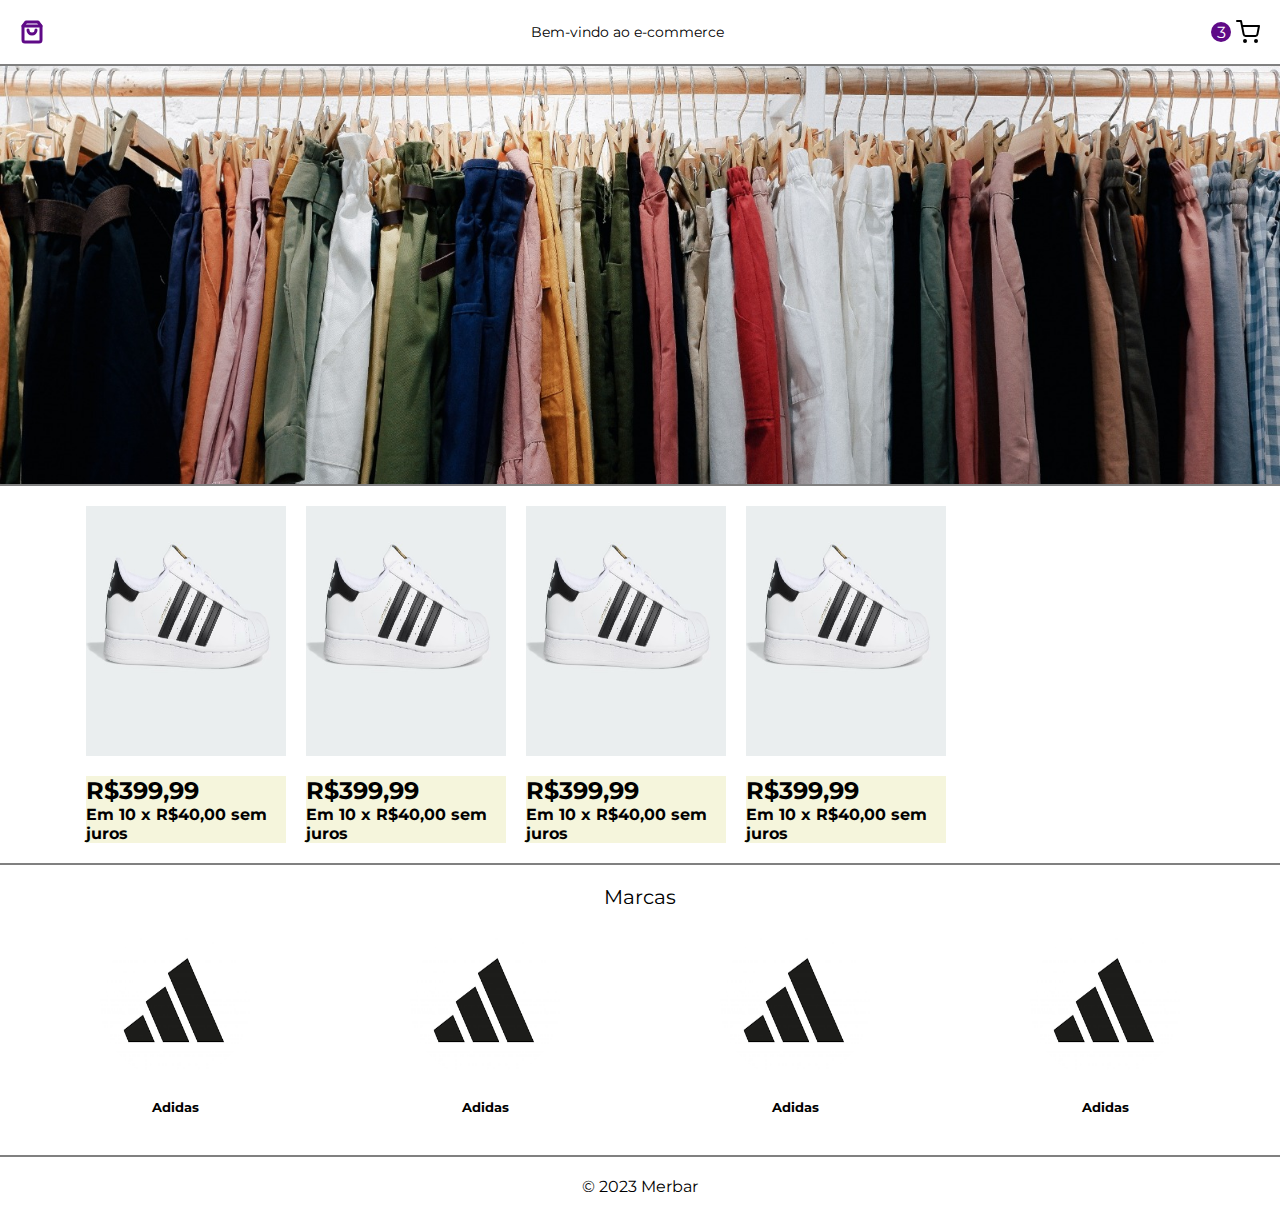
<file: index.html>
<html>
    <head>
        <link rel="stylesheet" href="styles.css">
        <title>Merbar</title>
        <link rel="preconnect" href="https://fonts.googleapis.com">
        <link rel="preconnect" href="https://fonts.gstatic.com" crossorigin>
        <link href="https://fonts.googleapis.com/css2?family=Montserrat:wght@400;500;600;700&display=swap" rel="stylesheet">
    </head>
    <body>
        <header>
            <img 
                src="shopping-bag.svg" 
                alt="Ícone representando uma bolsa de compras"
            >
            <p>
                Bem-vindo ao e-commerce
            </p>
            <div class="carrrinho-de-compras">
                <div class="quantidade">3</div>
                <img src="shopping-cart.svg" alt="Ícone representando um carrinho de compra">
            </div>
        </header>
        <main>
            <section class="banner">
                <img src="Banner.jpeg" alt="Arara de roupas de várias cores">
            </section>
            <section class="itens">
                <div class="container">
                    <a class="item" href="/item">
                        <img src="Superstar.jpeg" alt="tênis da adidas superstar">
                       <div class = "infos">
                        <h2>R$399,99</h2>
                        <h4> Em 10 x R$40,00 sem juros</h4> 
                       </div>
                    </a>
                    <a class="item" href="/item">
                        <img src="Superstar.jpeg" alt="tênis da adidas superstar">
                       <div class = "infos">
                        <h2>R$399,99</h2>
                        <h4> Em 10 x R$40,00 sem juros</h4> 
                       </div>
                    </a>
                    <a class="item" href="/item">
                        <img src="Superstar.jpeg" alt="tênis da adidas superstar">
                       <div class = "infos">
                        <h2>R$399,99</h2>
                        <h4> Em 10 x R$40,00 sem juros</h4> 
                       </div>
                    </a>
                    <a class="item" href="/item">
                        <img src="Superstar.jpeg" alt="tênis da adidas superstar">
                       <div class = "infos">
                        <h2>R$399,99</h2>
                        <h4> Em 10 x R$40,00 sem juros</h4> 
                       </div>
                    </a>
                       
                       
                </div>

            </section>
            <section class="marcas">
                <h6>Marcas</h6>
                <div class="container">
                    <div class="item">

                    <img src="Adidas.jpeg" alt="Simbolo da Adidas">
                    <h5>Adidas</h5>
                    </div>
                    <div class="item">
                        <img src="Adidas.jpeg" alt="Simbolo da Adidas">
                        <h5>Adidas</h5>
                        </div>
                        <div class="item">
                            <img src="Adidas.jpeg" alt="Simbolo da Adidas">
                            <h5>Adidas</h5>
                            </div>
                            <div class="item">
                                <img src="Adidas.jpeg" alt="Simbolo da Adidas">
                                <h5>Adidas</h5>
                                </div>
                    
                </div>
            </section>
        </main>
        <footer>
<p>© 2023 Merbar</p>
        </footer>
    </body>
</html>
</file>
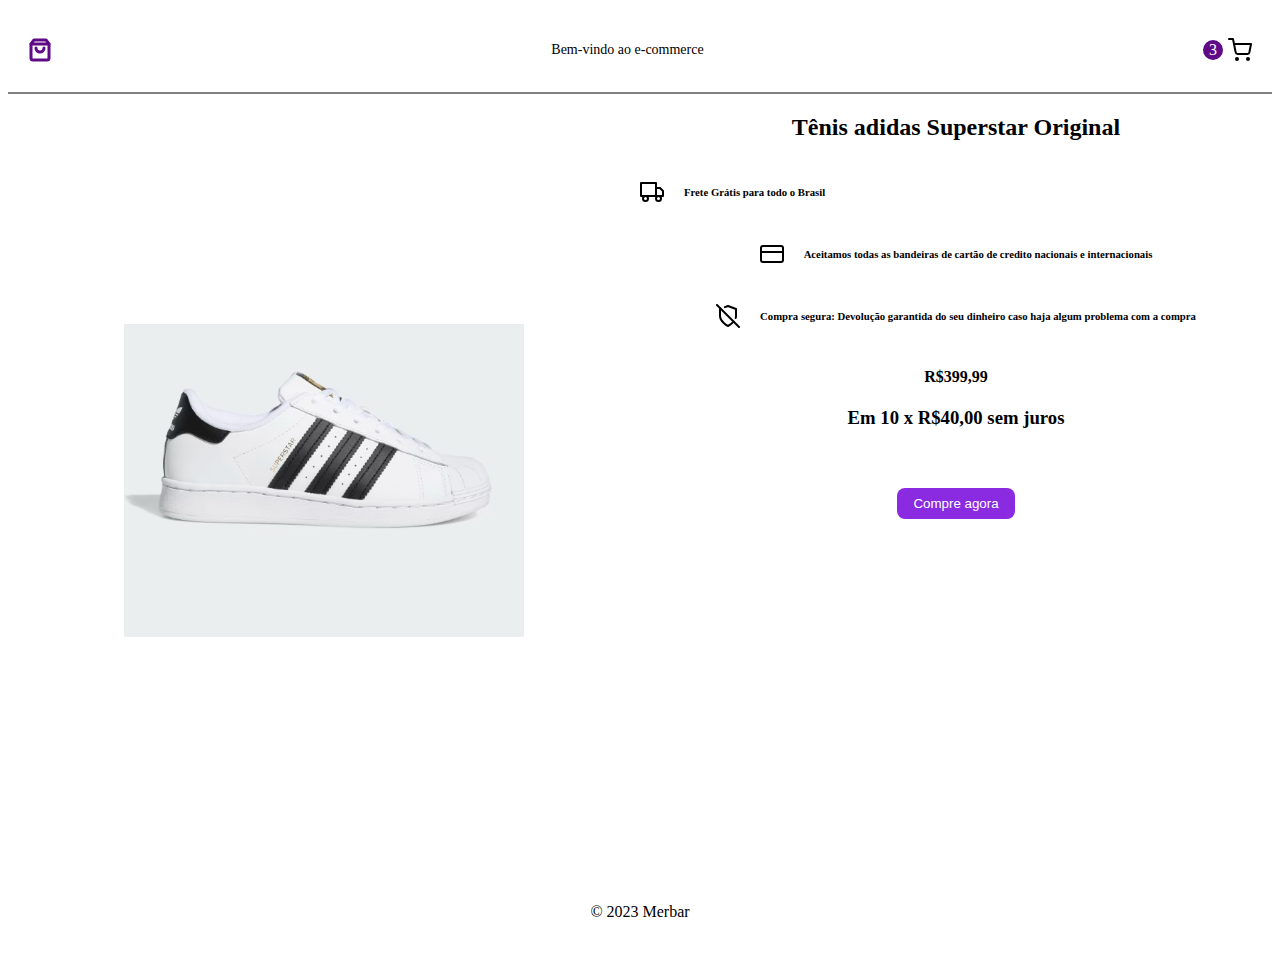
<file: item/index.html>
<html>
    <head>
        <link rel="stylesheet" href="style.css">
    </head>
    <body>
        <header>
            <img 
                src="../shopping-bag.svg" 
                alt="Ícone representando uma bolsa de compras"
            >
            <p>
                Bem-vindo ao e-commerce
            </p>
            <div class="carrrinho-de-compras">
                <div class="quantidade">3</div>
                <img src="../shopping-cart.svg" alt="Ícone representando um carrinho de compra">
            </div>
        </header>
        <main>

                <div class="container-esquerda">
                        <img src="../Superstar.jpeg" alt="tênis da adidas superstar">
                       </div>

                       <div class="container-direita">
                        <h2>Tênis adidas Superstar Original</h2>
                        <div class="frete-gratis">
                            <img src="truck.svg" alt="truck frete">
                            <h6> Frete Grátis para todo o Brasil </h6>   
                        </div>
                        <div class="cartões">
                            <img src="credit-card.svg" alt="cartão de credito">
                            <h6> Aceitamos todas as bandeiras de cartão de credito nacionais e internacionais </h6>   
                        </div>
                        <div class="compra-segura">
                            <img src="shield-off.svg" alt="Compra segura">
                            <h6> Compra segura: Devolução garantida do seu dinheiro caso haja algum problema com a compra </h6>   
                        </div>
                        <div class="Preços-parcelas">
                            <h4>R$399,99</h4>
                        <h3>Em 10 x R$40,00 sem juros</h3> 
                        </div>
                        <div class="button-container">
                            <button>
                                Compre agora
                            </button>

                        </div>
                
                       </div>

        </main>
        <footer>
            <p>© 2023 Merbar</p>
                    </footer>
    </body>
</html>
</file>
<file: styles.css>
* {
    padding: 0;
    margin: 0;
    box-sizing: border-box;
    font-family: 'Montserrat', sans-serif;
}

header {
    display: flex;
    justify-content: space-between;
    align-items: center;
    border-bottom: 2px solid gray;
    padding: 20px 20px;
}

header p {
    font-size: 14px;
}

.quantidade {
    height: 20px;
    width: 20px;
    background-color: #5F0A87;
    border-radius: 50%;

    display: flex;
    align-items: center;
    justify-content: center;
    color: white;
}

.carrrinho-de-compras {
    display: flex;
    gap: 5px;
    align-items: center;
}

.banner {
    width: 100%;
    height: 420px;
    border-bottom: 2px solid gray;
}

.banner img {
    object-fit: cover;
    width: 100%;
    height: 100%;
}

.marcas {
    width: 100%;
    padding: 20px;
    border-bottom: 2px solid gray;
}

.marcas h6 {
    font-size: 20px;
    font-weight: 400;
    text-align: center;
}

.marcas .container {
    width: 100%;
    margin-top: 20px;
    display:flex;
    justify-content: space-around;
    flex-wrap: wrap;
}
.marcas .container .item{
    display: flex;
    flex-direction: column;
    align-items: center;
    gap: 20px;
    margin-bottom: 20px;

}
.marcas .container .item img{
    width: 150px;
    height: 150px;
    border-radius: 50%;

}
.itens{
    width: 100%;
    padding: 20px;
    border-bottom: 2px solid gray;

}
.itens .container{
    width: 80%;
    display: flex;
    flex-wrap: wrap;
    gap:20px;
    margin: o auto;
    justify-content: center;
    
}
.itens .container .item{
    width: 200px;
    cursor: pointer;
    transition: all 300ms;
    text-decoration: none;
    color:black
  
}
.itens .container .item:hover{
    transform: scale(1.03);

}
.itens .container .item img{
    width: 100%;
    height: 250px;
}
.itens .container .item .infos{
    background-color: beige;
    margin-top: 20px;

}
footer {
    text-align: center;
    padding:20px;
}
</file>
<file: item/style.css>
header {
    display: flex;
    justify-content: space-between;
    align-items: center;
    border-bottom: 2px solid gray;
    padding: 20px 20px;
}
header p {
    font-size: 14px;
}
.quantidade {
    height: 20px;
    width: 20px;
    background-color: #5F0A87;
    border-radius: 50%;

    display: flex;
    align-items: center;
    justify-content: center;
    color: white;
}

.carrrinho-de-compras {
    display: flex;
    gap: 5px;
    align-items: center;
}

main {
   height: calc(100vh - 68px - 59px);
   
    display: flex;

}
.container-esquerda{
    width: 50%;
    height: 100%;
    display: flex;
    align-items: center;
    justify-content: center;
   
}
.container-esquerda img{
    width: 80%;
    max-width: 400px;
}
.container-direita{
    width: 50%;
}
.container-direita h2{
    text-align: center;
}
 h4{
    text-align: center;}
    .container-direita h3{
        text-align: center;}

    .frete-gratis{
    display: flex;
    align-items: center;
    gap: 20px;


}
.cartões{
    display: flex;
    align-items: center;
    justify-content: center;
    gap: 20px;
    
}
.compra-segura{
    display: flex;
    align-items: center;
    justify-content: center;
    gap: 20px;
}
.preços-parcelas{

    gap: 20px;

}
.container-direita button{
   
    background-color: blueviolet;
    border-radius: 8px;
    border: none;
    padding: 8px 16px;
    color: white;
    margin-top: 40px;
}
.button-container{
    display: flex;
    justify-content: center;
}


footer {
    text-align: center;
    padding:20px;
}

@media(max-width: 600px){
    main {
        
         height: auto;
         flex-direction:column;
     
     }
     .container-esquerda{
         width: 100%;
         height: 500px;
         
     }
     .container-esquerda img{
         width: auto;
         height: 80%;
        
     }
     .container-direita{
         width: 100%;
         height: 500px;
}
}
</file>
